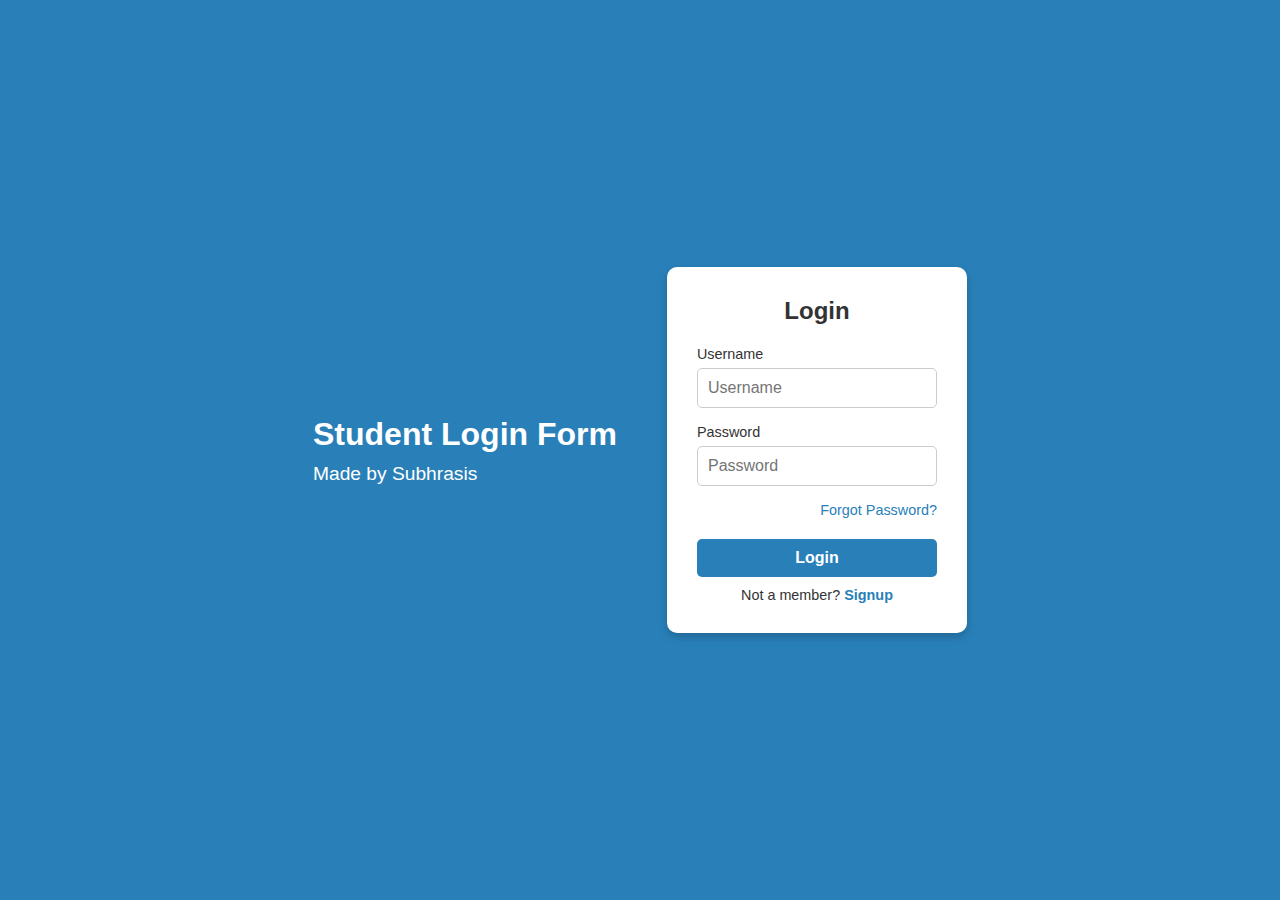
<file: login2.html>
<!DOCTYPE html>
<html lang="en">
<head>
    <meta charset="UTF-8">
    <meta name="viewport" content="width=device-width, initial-scale=1.0">
    <title>Simple Login Form</title>
    
    <link rel="stylesheet" href="styles.css">
</head>
<body>
    <div class="container">
        <div class="info">
            <h1>Student Login Form</h1>
            <p>Made by Subhrasis</p>
        </div>
        
        <div class="login-box">
            <h2>Login</h2>

            <form id="loginForm">
                <div class="input-group">
                    <label for="username">Username</label>
                    <input type="text" id="username" placeholder="Username" required>
                </div>

                <div class="input-group">
                    <label for="password">Password</label>
                    <input type="password" id="password" placeholder="Password" required>
                </div>

                <div class="forgot-password">
                    <a href="#">Forgot Password?</a>
                </div>

                <button type="submit" class="login-button">Login</button>

                <div class="signup-link">
                    Not a member? <a href="#">Signup</a>
                </div>
            </form>
        </div>
    </div>

    <script>
        
        document.getElementById('loginForm').addEventListener('submit', function(event) {
            event.preventDefault(); 

            const username = document.getElementById('username').value;
            const password = document.getElementById('password').value;

            const validUsername = 'admin';
            const validPassword = 'password123';

            if (username === validUsername && password === validPassword) {
                
                window.location.href = 'index.html';
            } else {
                alert('Invalid username or password');
            }
        });
    </script>
</body>
</html>
</file>
<file: styles.css>
* {
    margin: 0;
    padding: 0;
    box-sizing: border-box;
}

body {
    display: flex;
    justify-content: center;
    align-items: center;
    height: 100vh;
    font-family: Arial, sans-serif;
    background-color: #2980b9; 
    color: #fff;
}

.container {
    display: flex;
    align-items: center;
    justify-content: center;
    gap: 50px;
    max-width: 800px;
    width: 100%;
}

.info {
    text-align: left;
}

.info h1 {
    font-size: 2em;
    font-weight: bold;
    margin-bottom: 10px;
}

.info p {
    font-size: 1.2em;
}

.login-box {
    background-color: #fff;
    color: #333;
    padding: 30px;
    border-radius: 10px;
    width: 300px;
    box-shadow: 0 4px 10px rgba(0, 0, 0, 0.2);
}

.login-box h2 {
    text-align: center;
    margin-bottom: 20px;
    color: #333;
}

.input-group {
    margin-bottom: 15px;
}

.input-group label {
    font-size: 0.9em;
    color: #333;
}

.input-group input {
    width: 100%;
    padding: 10px;
    margin-top: 5px;
    border: 1px solid #ccc;
    border-radius: 5px;
    font-size: 1em;
    outline: none;
}

.forgot-password {
    text-align: right;
    margin-bottom: 20px;
}

.forgot-password a {
    text-decoration: none;
    font-size: 0.9em;
    color: #2980b9;
}

.login-button {
    display: block;
    width: 100%;
    padding: 10px;
    border: none;
    border-radius: 5px;
    background-color: #2980b9;
    color: #fff;
    font-size: 1em;
    font-weight: bold;
    cursor: pointer;
    transition: background-color 0.3s ease;
}

.login-button:hover {
    background-color: #1b6390;
}

.signup-link {
    text-align: center;
    margin-top: 10px;
    font-size: 0.9em;
}

.signup-link a {
    text-decoration: none;
    color: #2980b9;
    font-weight: bold;
}
</file>
